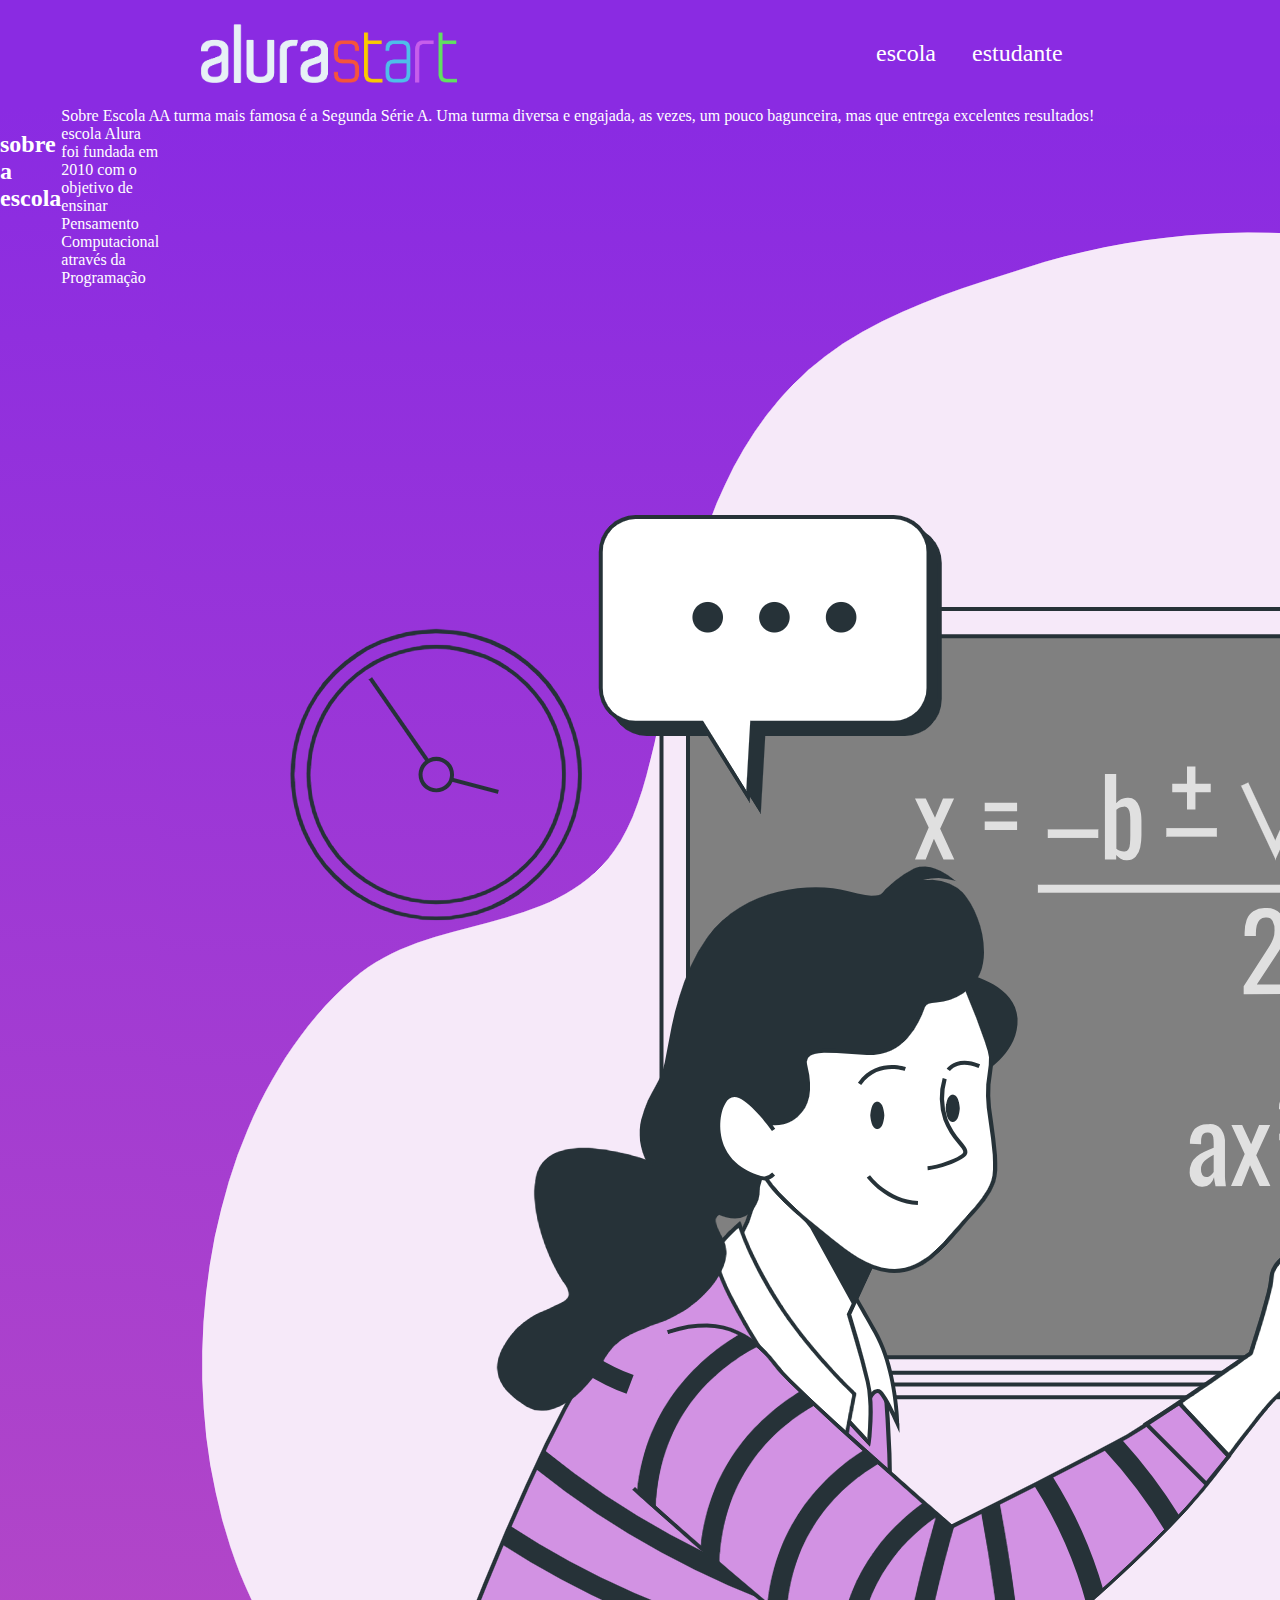
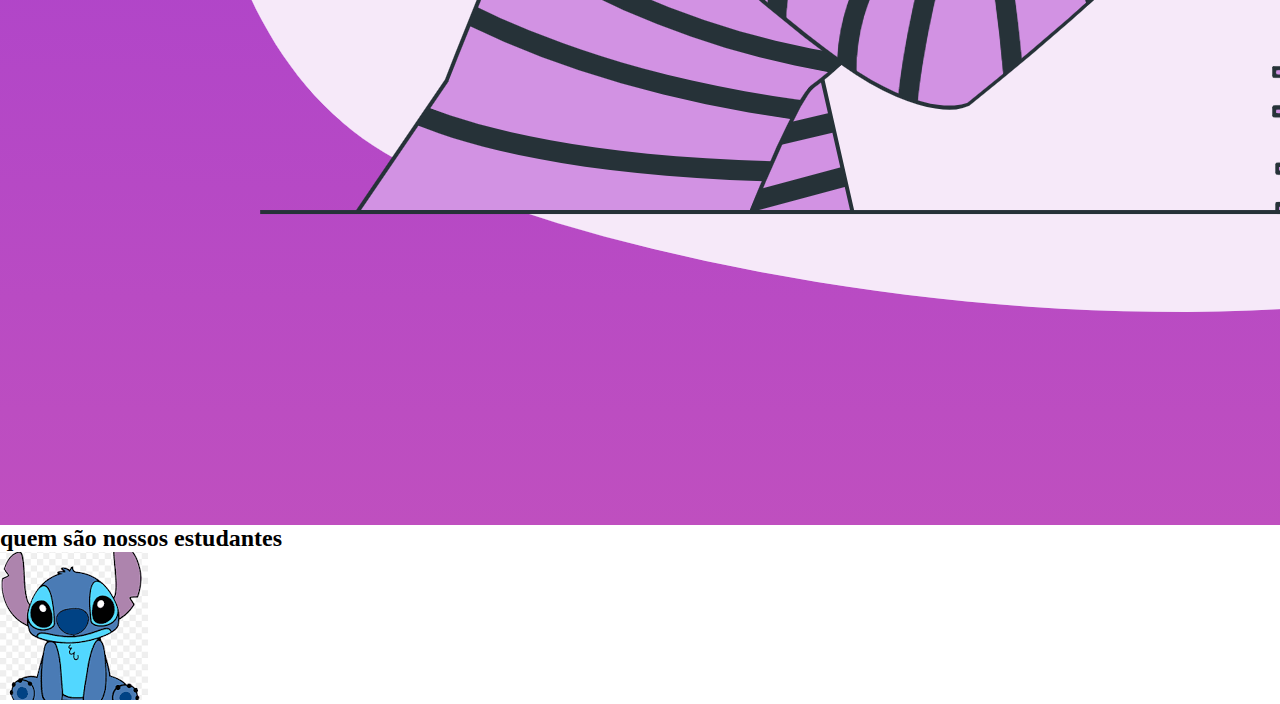
<file: index.html>
<!DOCTYPE html>
<html lang="en">
<head>
    <meta charset="UTF-8">
    <meta http-equiv="X-UA-Compatible" content="IE=edge">
    <meta name="viewport" content="width=, initial-scale=1.0">
    <title>Document</title>
    <link rel="stylesheet" href="style.css">
</head>
<body>
    <header class="cabeçalho">
        <img class="cabeçalho-imagem" src="alurastart logo (1).png" alt="logo da alura start">
        <ul class="cabeçalho-lista">
            <li class="cabeçalho-lista-item">escola</li>
            <li class="cabeçalho-lista-item">estudante</li>
        </ul>
    </header>
<section class="escola">
    <div class="escola div conteudo "></div>
    <h2 class="escola-titulo">sobre a escola </h2>
    <p class="escola-texto-um">Sobre Escola A escola Alura foi fundada em 2010 com o objetivo de ensinar Pensamento Computacional através da Programação</p>
        <p class="escola-texto-dois">A turma mais famosa é a Segunda Série A. Uma turma diversa e engajada, as vezes, um pouco bagunceira, mas que entrega excelentes resultados!
 <img class="escola imagem " src="Formula-bro (3).png " alt="professora no quadro " >  
        </section>
        <section class="estudante">
<h2 class="estudante-titulo">  quem são nossos estudantes </h2>
<img src="download (2).png" alt=" foto stich">


        </section>
<body>

</html>
</file>
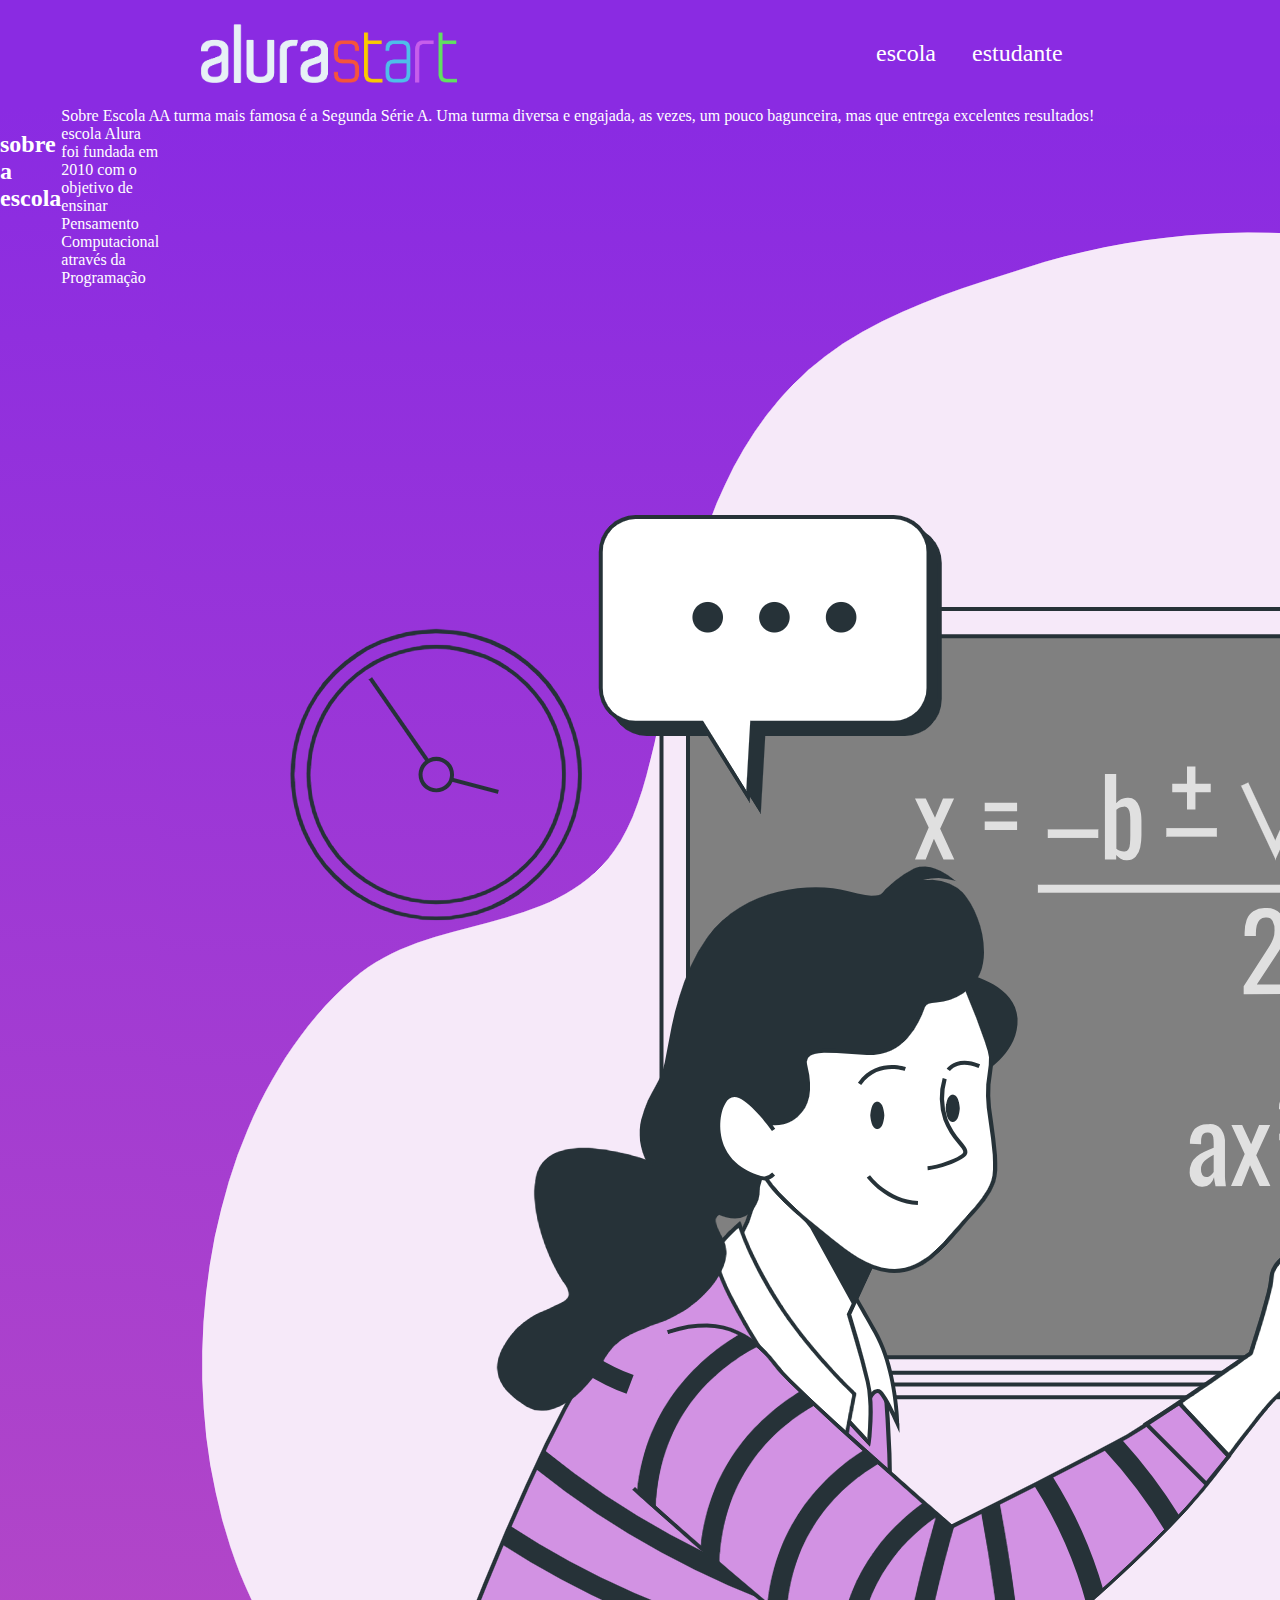
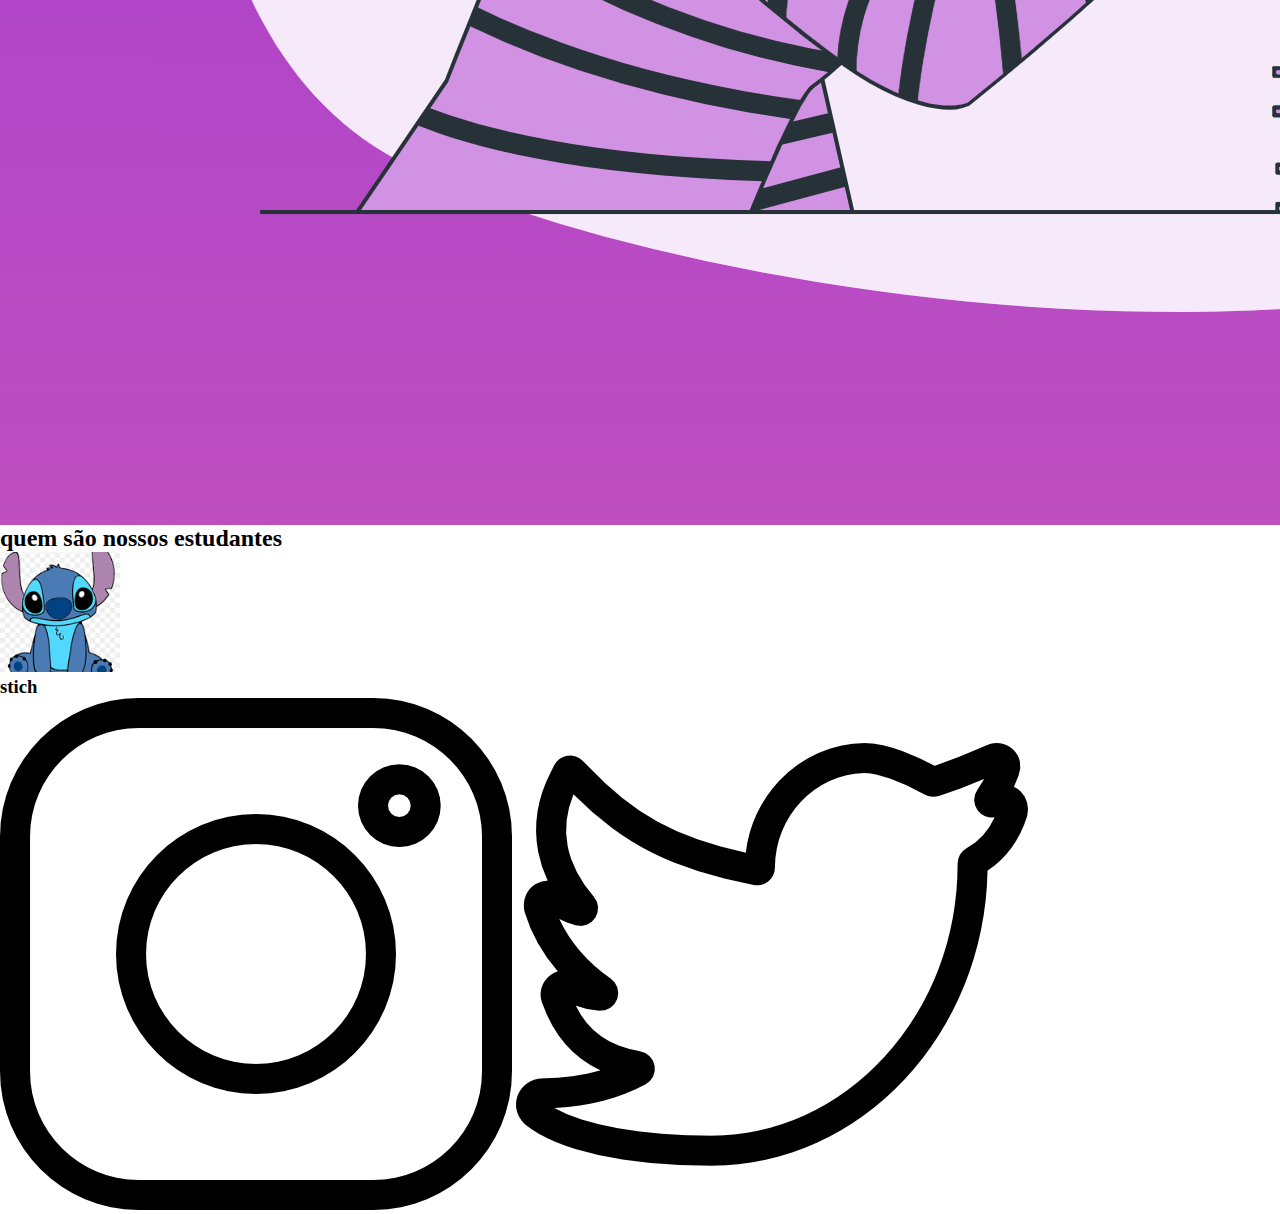
<file: isabelli 2a/meu-1-trabalho-main/index.html>
<!DOCTYPE html>
<html lang="en">
<head>
    <meta charset="UTF-8">
    <meta http-equiv="X-UA-Compatible" content="IE=edge">
    <meta name="viewport" content="width=, initial-scale=1.0">
    <title>Document</title>
    <link rel="stylesheet" href="style.css">
</head>
<body>
    <header class="cabeçalho">
        <img class="cabeçalho-imagem" src="alurastart logo (1).png" alt="logo da alura start">
        <ul class="cabeçalho-lista">
            <li class="cabeçalho-lista-item">escola</li>
            <li class="cabeçalho-lista-item">estudante</li>
        </ul>
    </header>
<section class="escola">
    <div class="escola div conteudo "></div>
    <h2 class="escola-titulo">sobre a escola </h2>
    <p class="escola-texto-um">Sobre Escola A escola Alura foi fundada em 2010 com o objetivo de ensinar Pensamento Computacional através da Programação</p>
        <p class="escola-texto-dois">A turma mais famosa é a Segunda Série A. Uma turma diversa e engajada, as vezes, um pouco bagunceira, mas que entrega excelentes resultados!
 <img class="escola imagem " src="Formula-bro (3).png " alt="professora no quadro " >  
        </section>
        <section class="estudante">
<h2 class="estudante-titulo">  quem são nossos estudantes </h2>
<img class="estudante-imagem" src="download (2).png" alt=" foto stich">
<h3 class="estudante nome ">stich</h3>
<img  src="instagram.png" alt="icone instagram">
<img src="twitter.png" alt="icone twitter">
        </section>
<body>

</html>
</file>
<file: style.css>
*{
    margin: 0;
    padding: 0;
}

.cabeçalho{
    background-color: blueviolet;
    color:white;
    display: flex;
    justify-content: space-around;
    align-items: center;
    padding: 24px 0;
}
.cabeçalho-imagem{
    width: 20%;

}

.cabeçalho-lista-item{
    display: inline-block;
    margin: 0 16px;
    font-size: 24px;
}

.escola-imagem {
    width: 90%;
}

.escola{
    background-image: linear-gradient(blueviolet,rgb(191, 79, 191));
    color:white;
    display: flex;
}

escola-div-conteudo{
    width: 15%;
}
.escola-titulo{
padding: 24px 0;
}

.estudante-imagem{
    width: 120px;
}
</file>
<file: isabelli 2a/meu-1-trabalho-main/style.css>
*{
    margin: 0;
    padding: 0;
}

.cabeçalho{
    background-color: blueviolet;
    color:white;
    display: flex;
    justify-content: space-around;
    align-items: center;
    padding: 24px 0;
}
.cabeçalho-imagem{
    width: 20%;

}

.cabeçalho-lista-item{
    display: inline-block;
    margin: 0 16px;
    font-size: 24px;
}

.escola-imagem {
    width: 90%;
}

.escola{
    background-image: linear-gradient(blueviolet,rgb(191, 79, 191));
    color:white;
    display: flex;
}

escola-div-conteudo{
    width: 15%;
}
.escola-titulo{
padding: 24px 0;
}

.estudante-imagem{
    width: 120px;
}

.etudante-icone{
    width: 100px;
}
</file>
